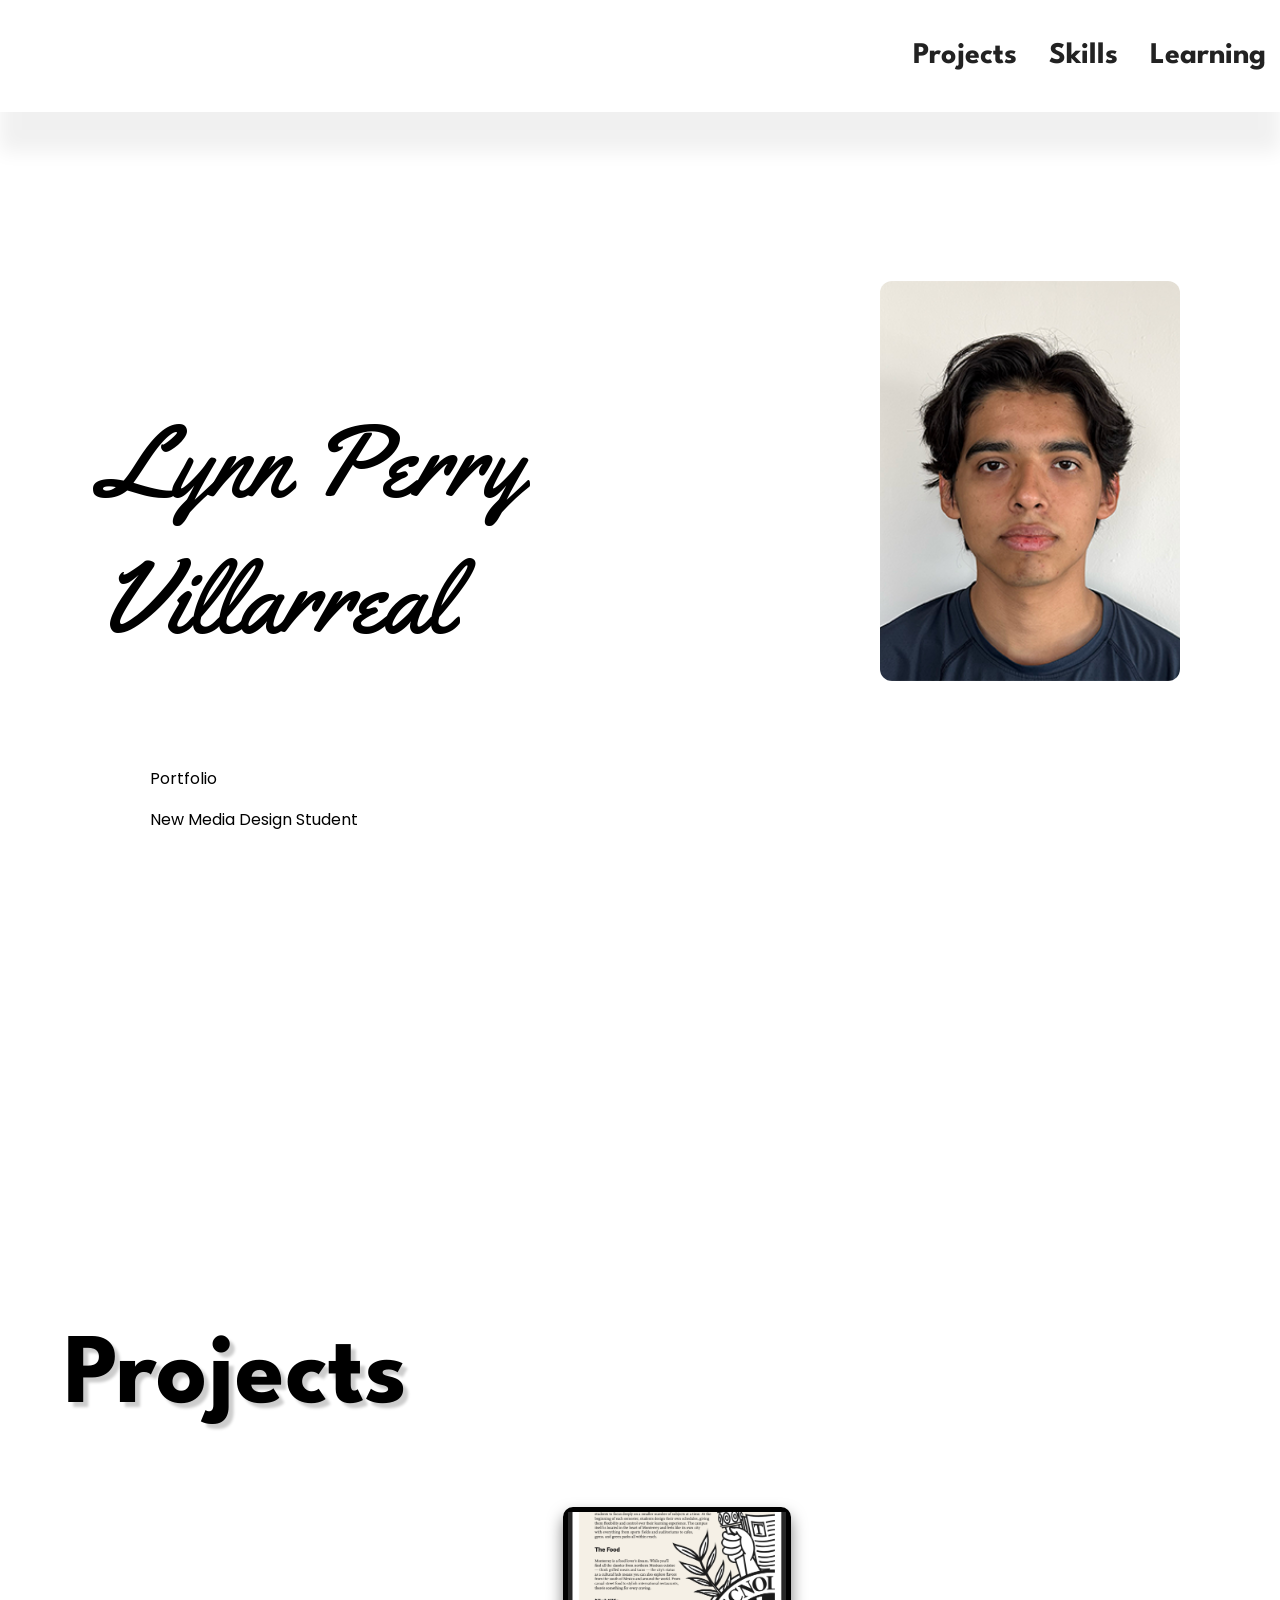
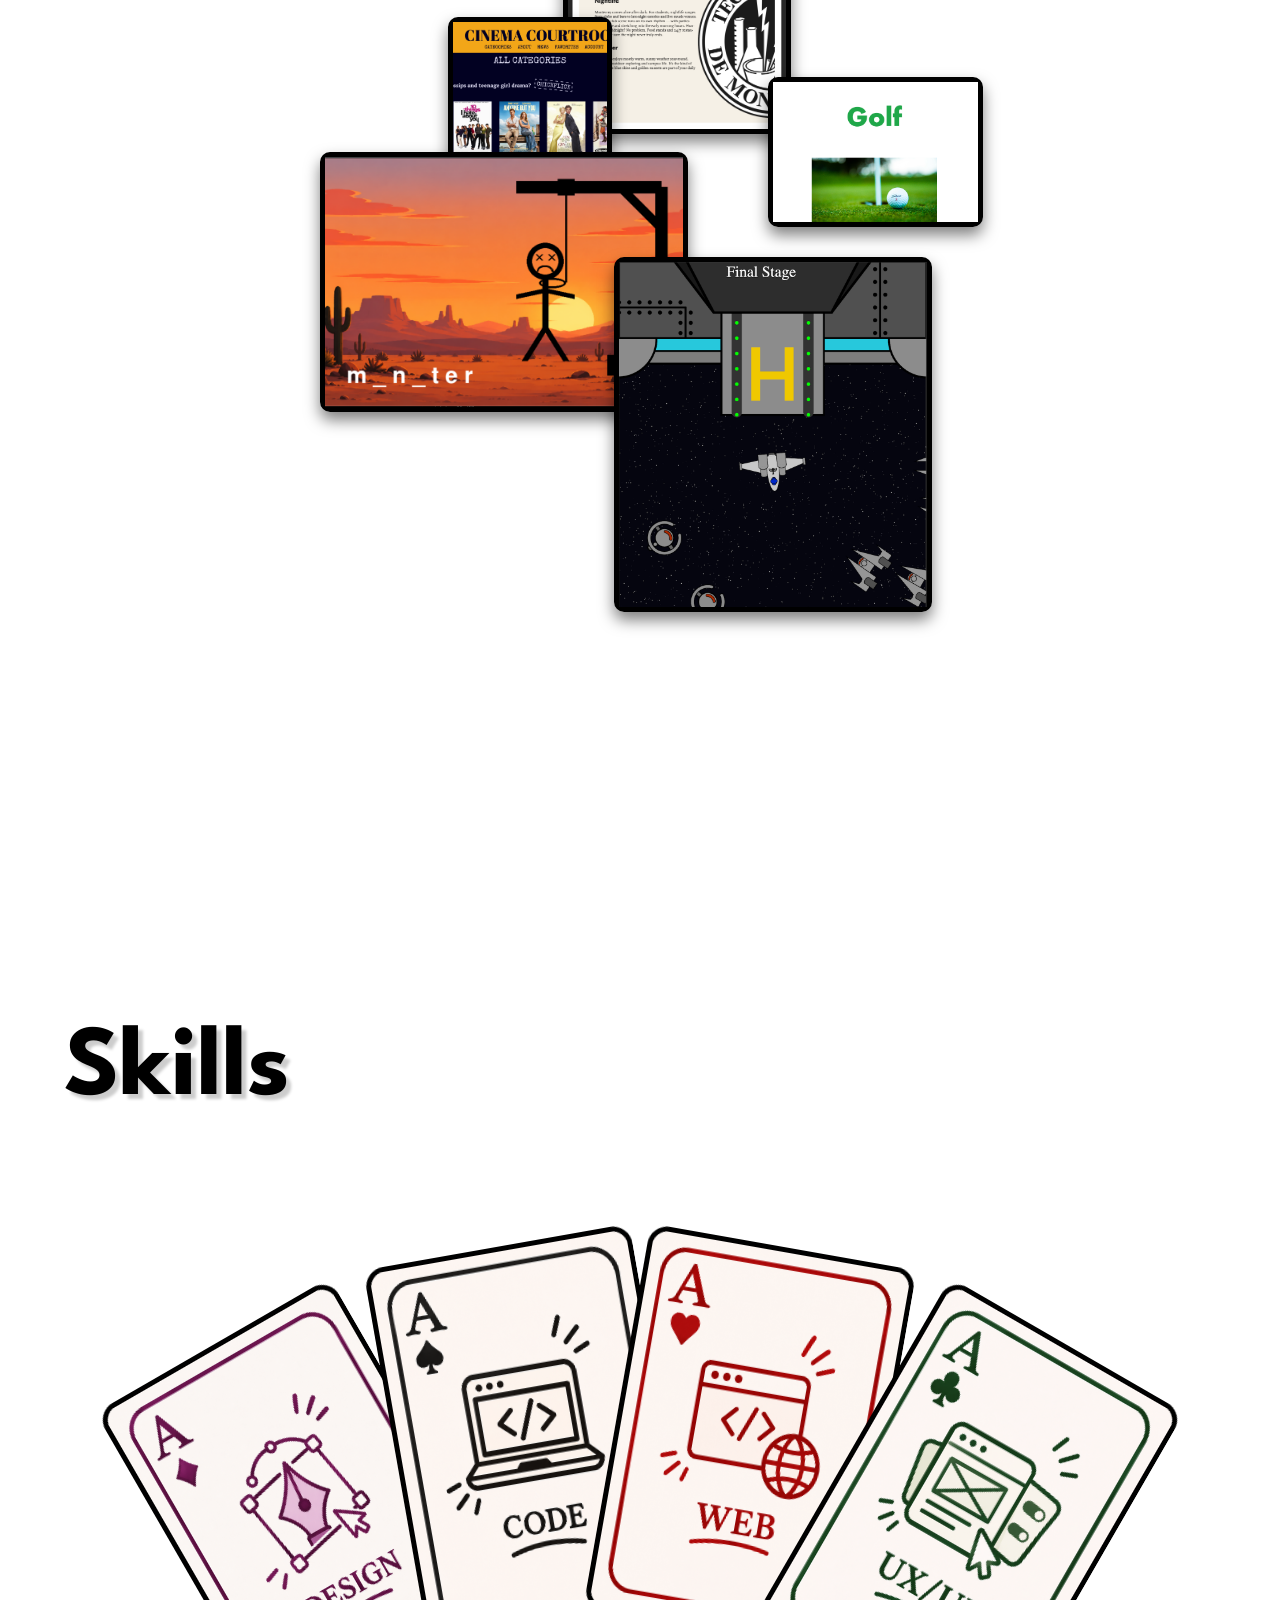
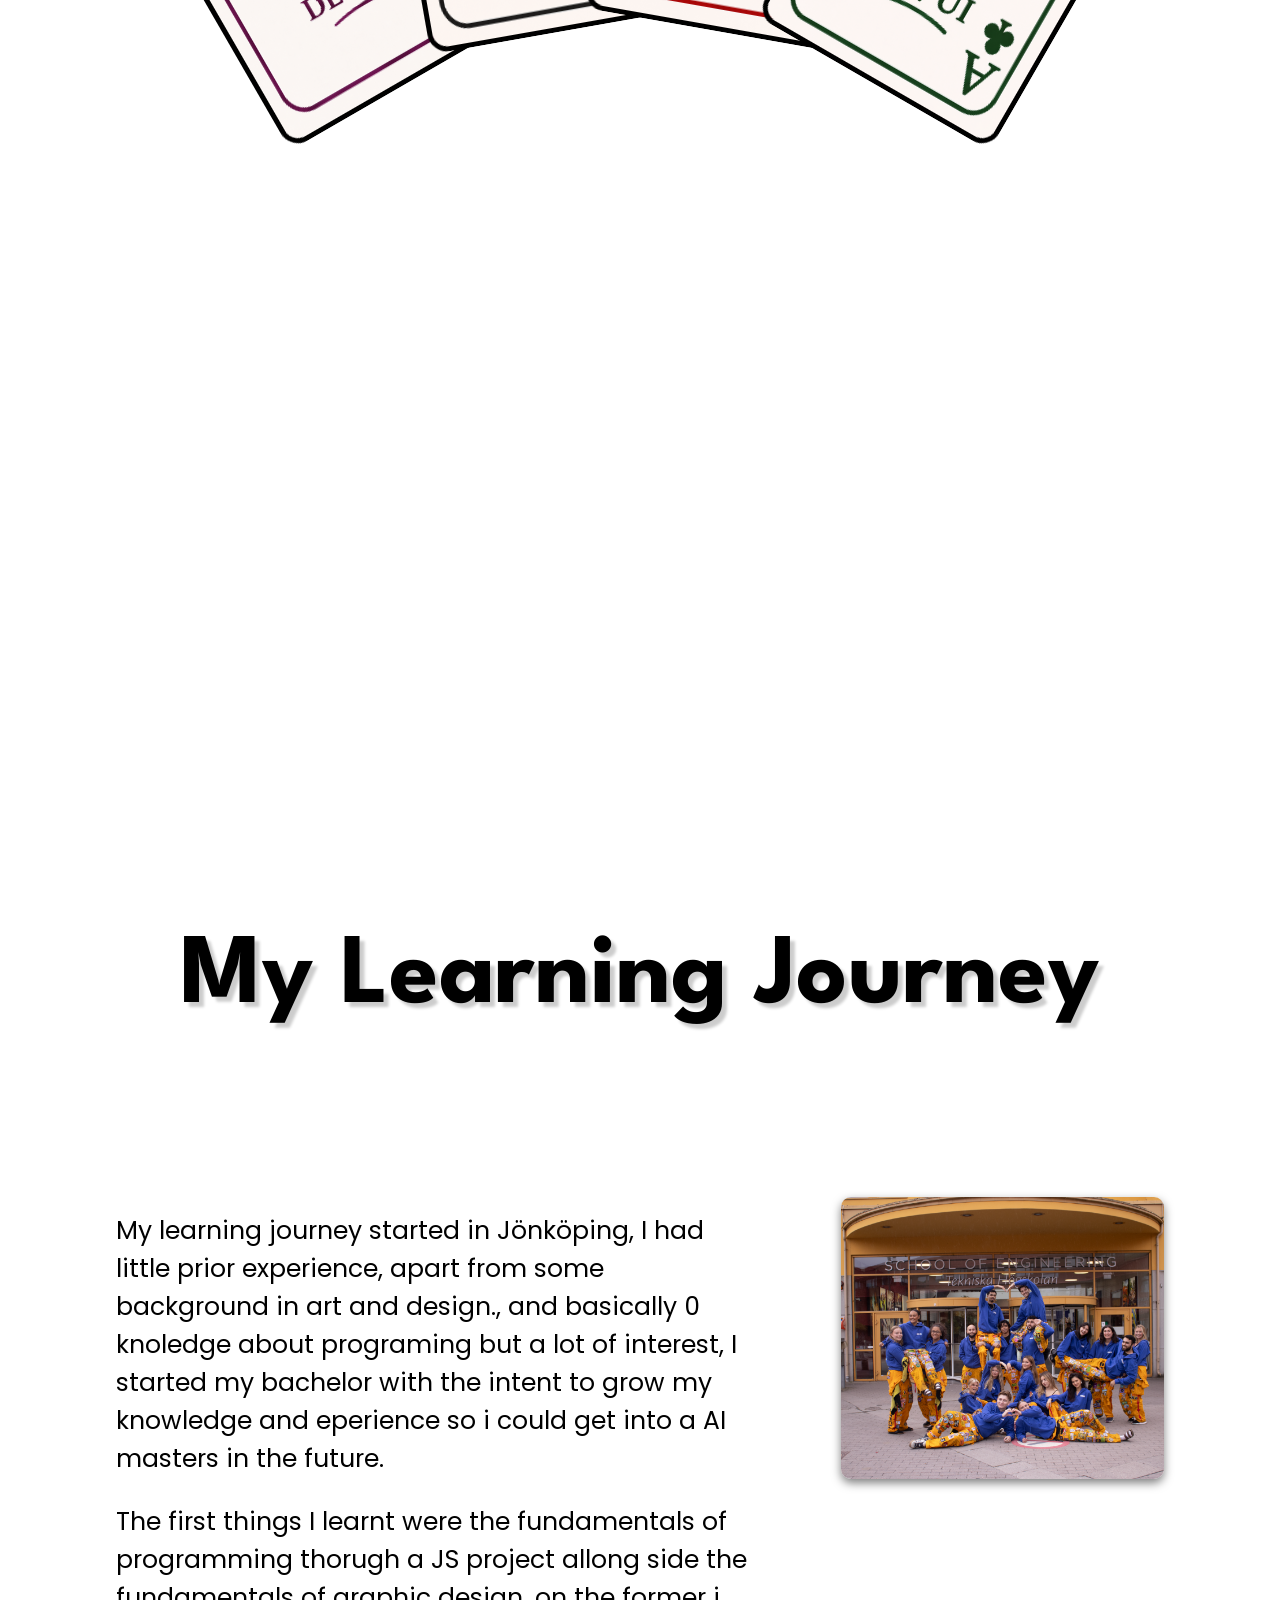
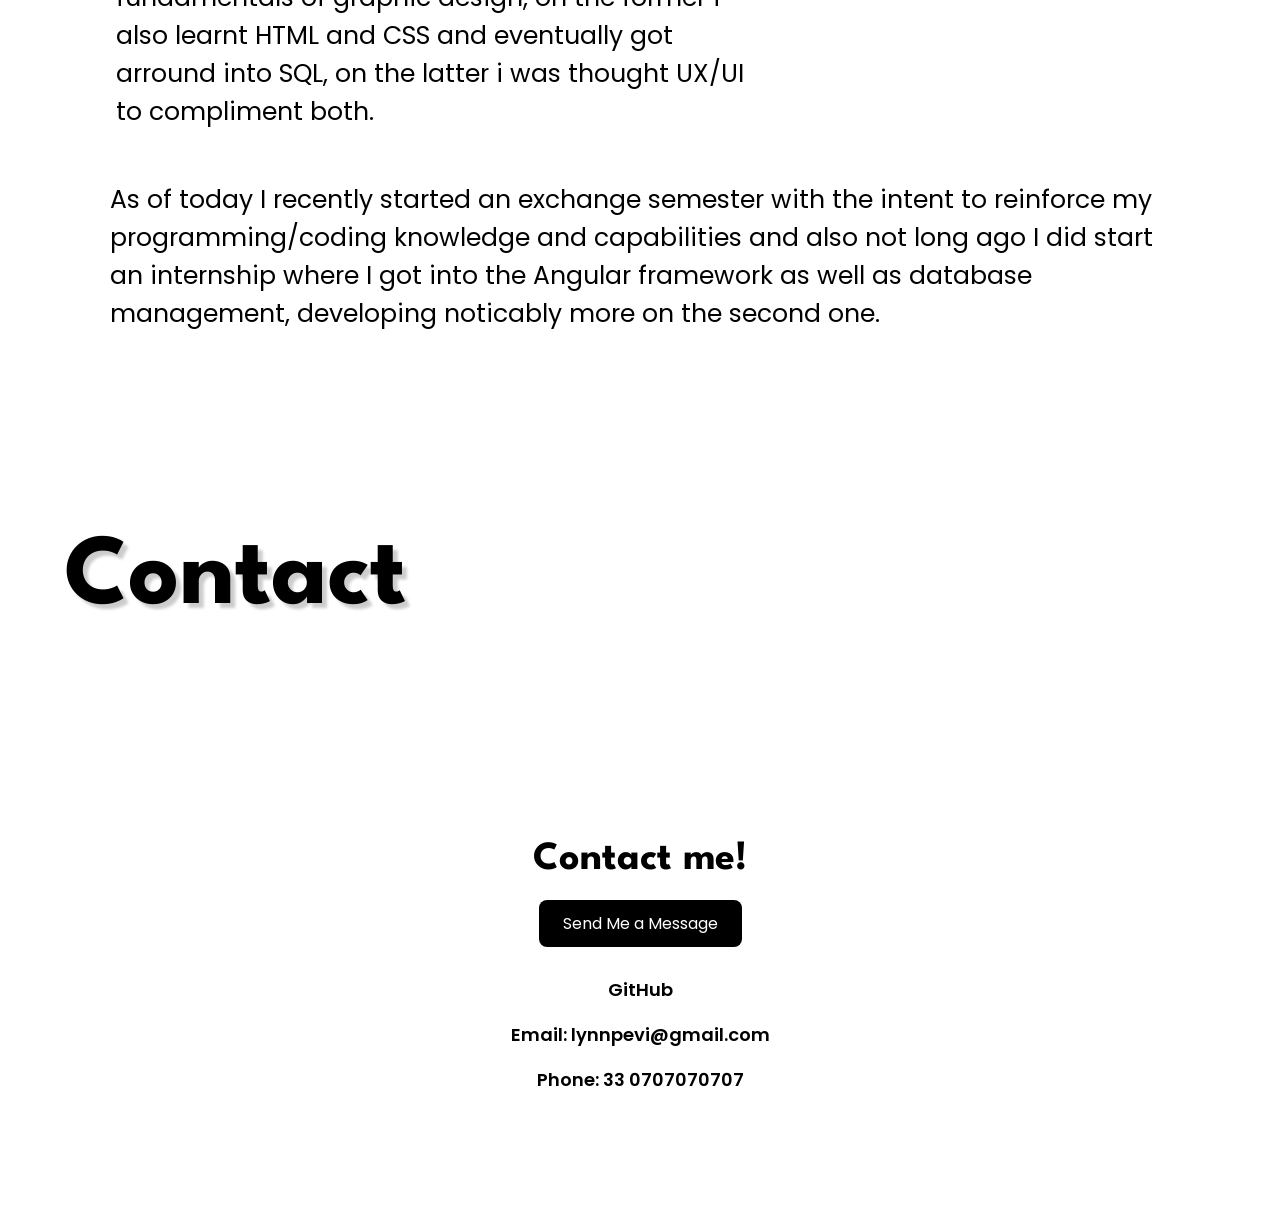
<file: index.html>
<!doctype html>
<html lang="en">
  <head>
    <meta charset="UTF-8" />
    <meta name="viewport" content="width=device-width, initial-scale=1.0" />
    <title>Portfolio</title>
    <meta
      name="description"
      content="Portfolio of Lynn Perry Villarreal, showcasing web development, UX/UI design, and creative projects."
    />
    <link rel="stylesheet" href="style.css" />
    <link rel="preconnect" href="https://fonts.googleapis.com" />
    <link rel="preconnect" href="https://fonts.gstatic.com" crossorigin />
    <link
      href="https://fonts.googleapis.com/css2?family=Leckerli+One&family=Lobster&family=Yellowtail&display=swap"
      rel="stylesheet"
    />
    <link
      href="https://fonts.googleapis.com/css2?family=Poppins:ital,wght@0,100;0,200;0,300;0,400;0,500;0,600;0,700;0,800;0,900;1,100;1,200;1,300;1,400;1,500;1,600;1,700;1,800;1,900&display=swap"
      rel="stylesheet"
    />
    <link
      href="https://fonts.googleapis.com/css2?family=Anton&family=Archivo+Black&family=League+Spartan:wght@100..900&display=swap"
      rel="stylesheet"
    />
  </head>
  <body>
    <header>
      <video class="headerLogo" autoplay muted loop playsinline>
        <source
          src="./Pictures/LynnLogo_Alpha_1.mov"
          type='video/quicktime; codecs="hvc1"'
        />
      </video>
      <ul class="quicklinks">
        <li><a href="#projects">Projects</a></li>
        <li><a href="#skills">Skills</a></li>
        <li><a href="#learning">Learning</a></li>
        <li><a href="aboutMe.html">Me</a></li>
        <li><a href="#contact">Contact</a></li>
      </ul>
    </header>
    <main>
      <section class="cover">
        <div class="coverLogo">
          <video autoplay muted loop playsinline>
            <source
              src="./Pictures/LynnLogo_Alpha_1.mov"
              type='video/quicktime; codecs="hvc1"'
            />
          </video>
        </div>
        <div class="coverIntro">
          <h1 class="signature">Lynn Perry Villarreal</h1>
          <img
            class="proPhoto"
            src="Pictures/ProPhoto.PNG"
            alt="Profesional photo"
          />
        </div>
        <div class="smallText">
          <p class="coverTxt">Portfolio</p>
          <p class="coverTxt2">New Media Design Student</p>
        </div>
      </section>

      <section class="projects" id="projects">
        <h1 class="sectionsTitle">Projects</h1>
        <div class="collage">
          <div class="project proj1">
            <img src="./Pictures/Tec.png" alt="tec book" />
            <div class="projectInfoRight">
              <h2>Exchange Magazine</h2>
              <p>
                This was a school project where we were required to create a
                magazine to advertize one of the echnage destination and/ or
                universities offered by my University.
              </p>
            </div>
          </div>
          <div class="project proj2">
            <img src="./Projects/cinema.png" alt="cinema site" />
            <div class="projectInfo">
              <h2>Cinema Website</h2>
              <p>
                This was a school assignment where we had to create a website,
                were we wet with a fun twist of a movie review website where the
                reviews were seen as veredicts of the audience.
              </p>
            </div>
          </div>
          <div class="project proj3">
            <img src="./Projects/Coffee.png" alt=" golf book" />
            <div class="projectInfo">
              <h2>Coffee Table Book</h2>
              <p>
                This was a a task where we were tested on the graphic design we
                had been tought fro the last few months, where we would let the
                shapes and structure be the show.
              </p>
            </div>
          </div>
          <div class="project proj4">
            <img src="./Projects/Hangman.png" alt="hangman photo" />
            <div class="projectInfoRight">
              <h2>Hangman Game</h2>
              <p>
                A classic Hangman game developed in Python, featuring word
                guessing, limited attempts, and a high-score system. Originally
                built as a terminal-based game and later expanded with Pygame.
              </p>
            </div>
          </div>
          <div class="project proj5">
            <img src="./Projects/space.png" alt="Space game" />
            <div class="projectInfo">
              <h2>Space Game</h2>
              <p>
                This was a project done at my university to test and utulize
                programing logic it was ran on a variation of Javascript not
                just that it thaught how to work in teams by using GitHub.
              </p>
            </div>
          </div>
        </div>
        <p></p>
      </section>

      <section class="Skills" id="skills">
        <h1 class="sectionsTitle">Skills</h1>

        <div class="Snake">
          <div class="skillCard" data-skill="Graphic Design & Multimedia">
            <div class="cardInner">
              <div class="cardFront">
                <img src="./Pictures/DesignCard.png" alt="" />
              </div>
              <div class="cardBack">
                <h2>Graphic Design & Multimedia</h2>
                <p>Photoshop <span>●●○○○</span></p>
                <p>Illustrator <span>●●●●○</span></p>
                <p>Video Editing <span>●●●○○</span></p>
                <p>Motion Graphics <span>●●●●○</span></p>
              </div>
            </div>
          </div>

          <div class="skillCard" data-skill="Programming">
            <div class="cardInner">
              <div class="cardFront">
                <img src="./Pictures/ProgrammingCard.png" alt="" />
              </div>
              <div class="cardBack">
                <h2>Programming</h2>
                <p>Python <span>●●○○○</span></p>
                <p>Java <span>●○○○○</span></p>
                <p>SQL <span>●●●○○</span></p>
              </div>
            </div>
          </div>

          <div class="skillCard" data-skill="Web Development">
            <div class="cardInner">
              <div class="cardFront">
                <img src="./Pictures/WebCard.png" alt="" />
              </div>
              <div class="cardBack">
                <h2>Web Development</h2>
                <p>HTML <span>●●●●○</span></p>
                <p>CSS <span>●●●●○</span></p>
                <p>JavaScript <span>●●●○○</span></p>
              </div>
            </div>
          </div>

          <div class="skillCard" data-skill="UX/UI Design">
            <div class="cardInner">
              <div class="cardFront">
                <img src="./Pictures/UX:UICard.png" alt="" />
              </div>
              <div class="cardBack">
                <h2>UX/UI Design</h2>
                <p>Figma <span>●●●○○</span></p>
                <p>Wireframing <span>●●○○○</span></p>
                <p>Prototyping <span>●●●●○</span></p>
              </div>
            </div>
          </div>

          <p class="skillLabel">Choose a card</p>
        </div>
      </section>

      <section class="learning" id="learning">
        <div class="me">
          <h2 class="sectionsTitle">My Learning Journey</h2>

          <div class="meText">
            <p class="intro">
              My learning journey started in Jönköping, I had little prior
              experience, apart from some background in art and design., and
              basically 0 knoledge about programing but a lot of interest, I
              started my bachelor with the intent to grow my knowledge and
              eperience so i could get into a AI masters in the future.
            </p>
            <p class="intro">
              The first things I learnt were the fundamentals of programming
              thorugh a JS project allong side the fundamentals of graphic
              design, on the former i also learnt HTML and CSS and eventually
              got arround into SQL, on the latter i was thought UX/UI to
              compliment both.
            </p>
          </div>

          <div class="portraitDiv">
            <img
              class="portrait"
              src="./Pictures/fadder.png"
              alt="Example of my learning progress"
            />
          </div>
        </div>
        <p class="intro last_paragraphIntro">
          As of today I recently started an exchange semester with the intent to
          reinforce my programming/coding knowledge and capabilities and also
          not long ago I did start an internship where I got into the Angular
          framework as well as database management, developing noticably more on
          the second one.
        </p>
      </section>
    </main>
    <footer>
      <section class="contact" id="contact">
        <h1 class="sectionsTitle">Contact</h1>

        <div class="contactContent">
          <h2>Contact me!</h2>
          <!-- <p>
            idk maybe
          </p> -->

          <a href="contact.html" class="contactButton">Send Me a Message</a>
          <div class="contactLinks">
            <a
              href="https://github.com/Lynn-Epi"
              target="_blank"
              rel="noopener noreferrer"
              >GitHub</a
            >
            <p>Email: lynnpevi@gmail.com</p>
            <p>Phone: 33 0707070707</p>
          </div>
        </div>
      </section>
    </footer>

    <nav class="mobileNav">
      <a href="index.html">
        <span>⌂</span>
        Home
      </a>

      <a href="aboutMe.html">
        <span>♙</span>
        About Me
      </a>

      <a href="#contact">
        <span>✉</span>
        Contact
      </a>
    </nav>

    <script src="./main.js"></script>
  </body>
</html>
</file>
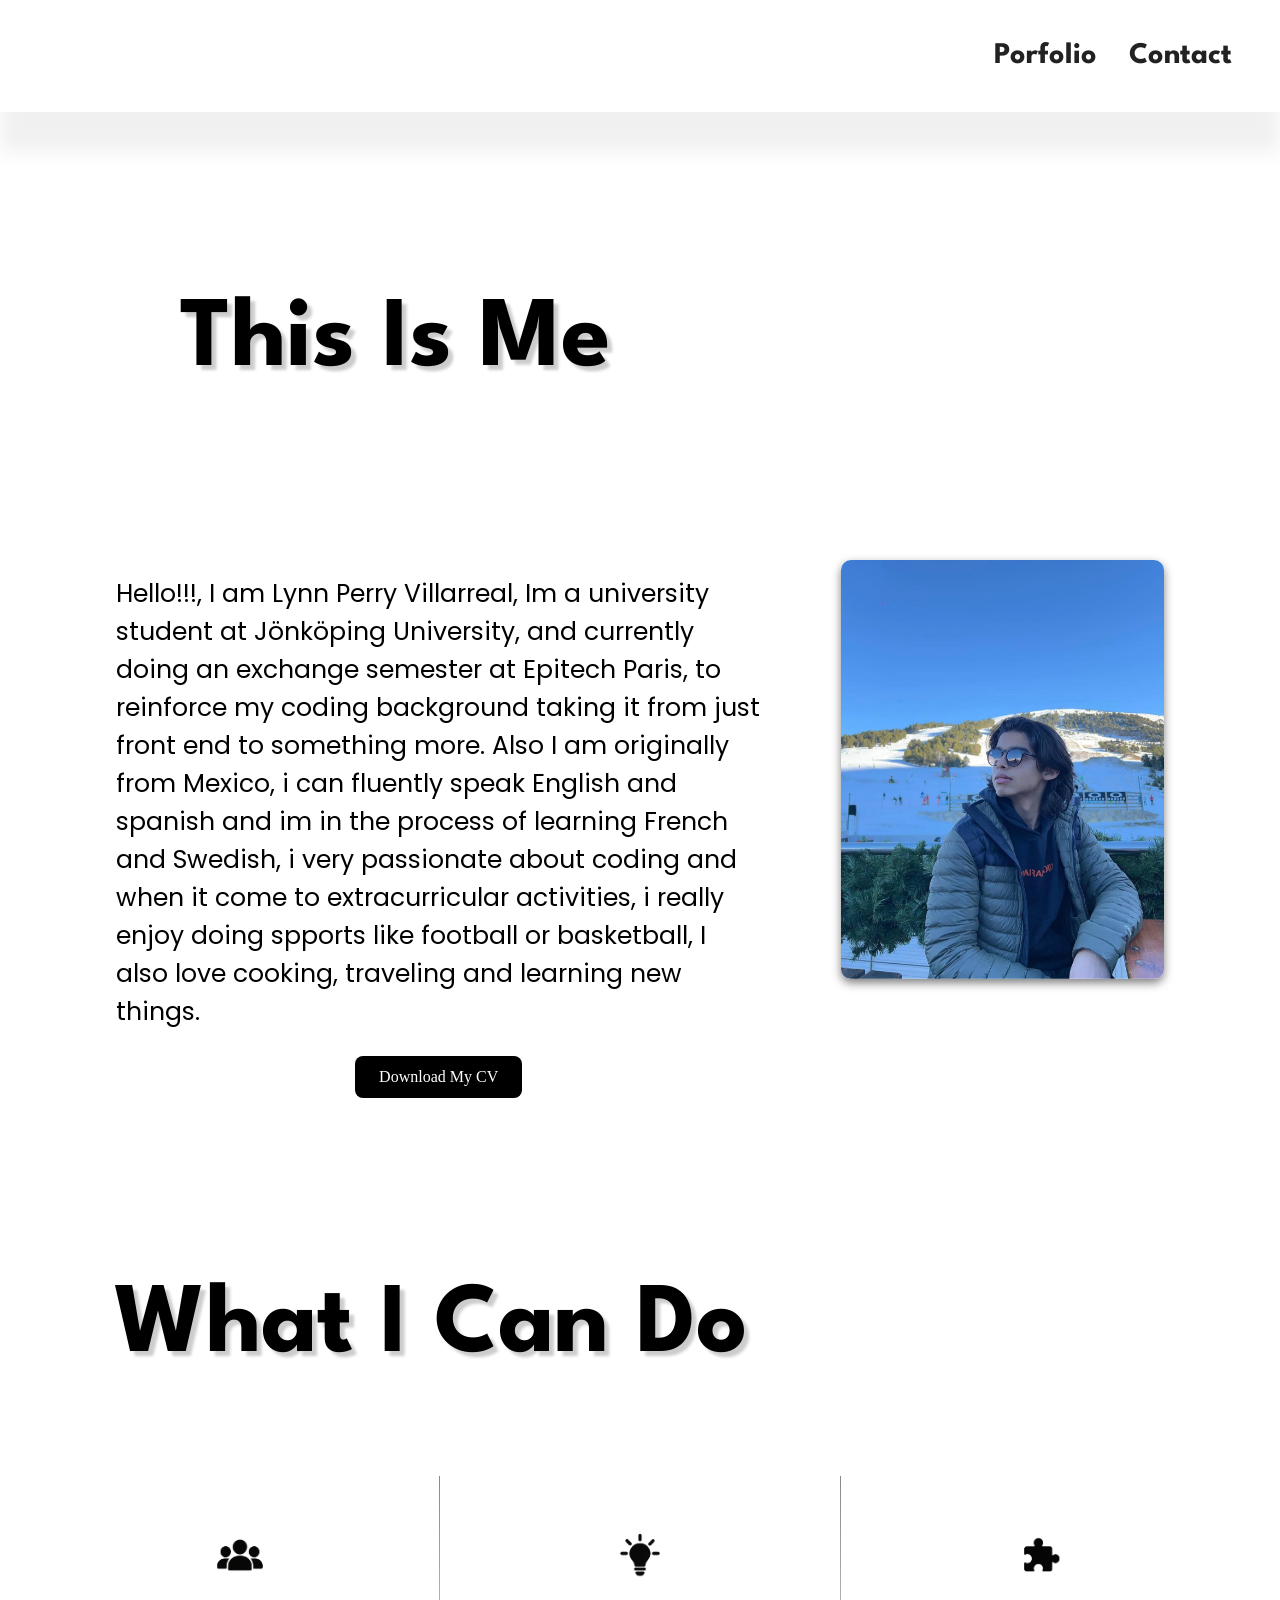
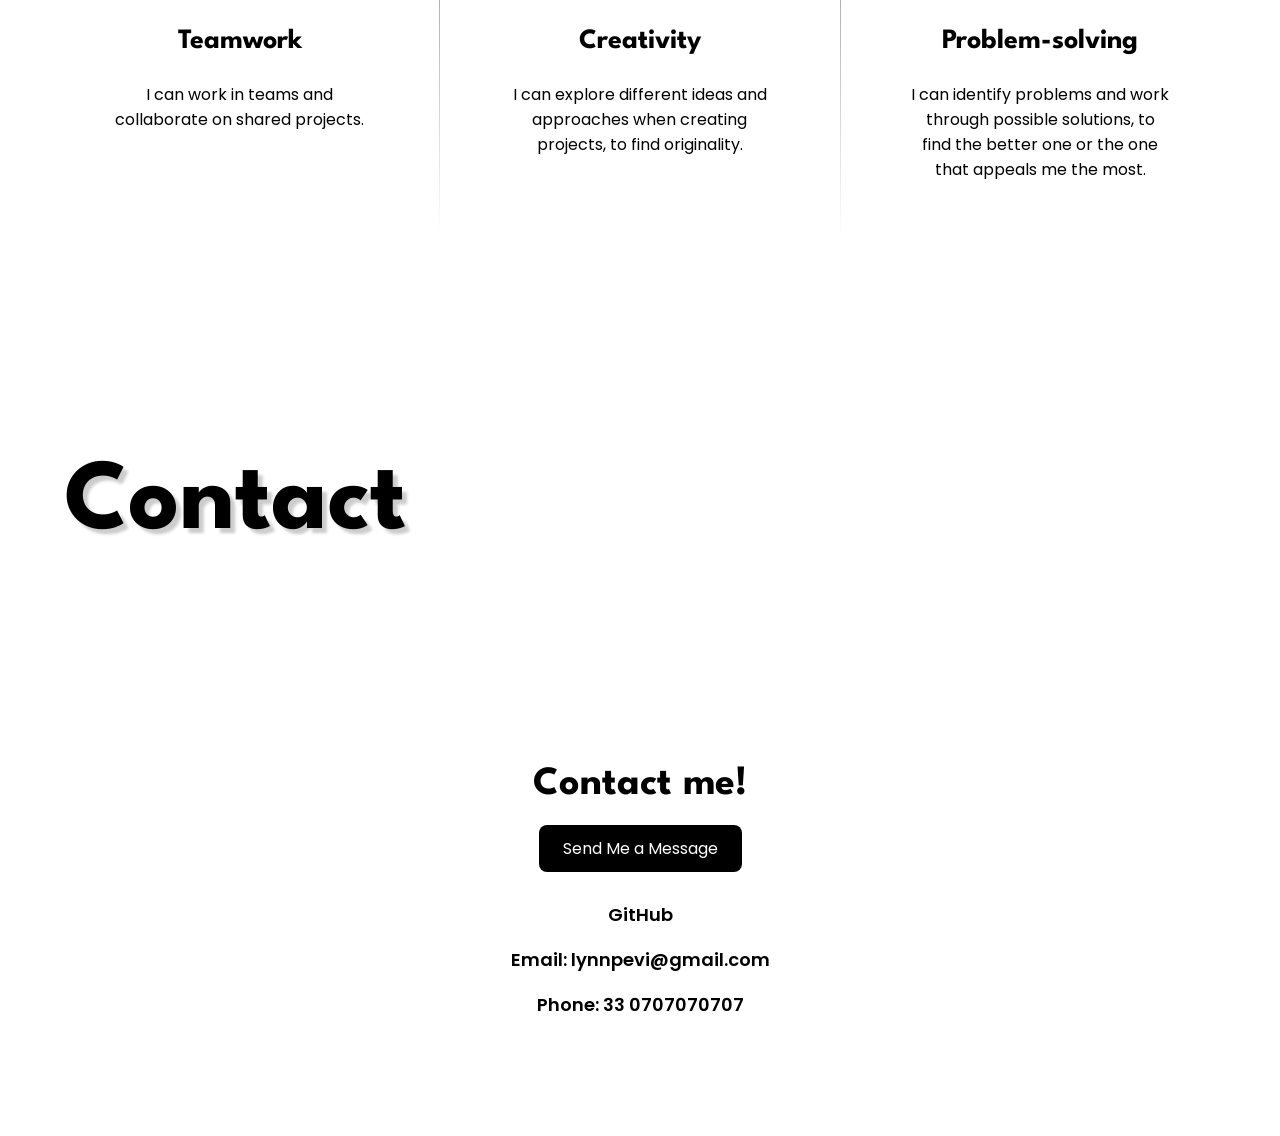
<file: aboutMe.html>
<!doctype html>
<html lang="en">
  <head>
    <meta charset="UTF-8" />
    <meta name="viewport" content="width=device-width, initial-scale=1.0" />
    <title>About Me</title>
    <link rel="stylesheet" href="style.css" />
    <link rel="preconnect" href="https://fonts.googleapis.com" />
    <link rel="preconnect" href="https://fonts.gstatic.com" crossorigin />
    <link
      href="https://fonts.googleapis.com/css2?family=Leckerli+One&family=Lobster&family=Yellowtail&display=swap"
      rel="stylesheet"
    />
    <link
      href="https://fonts.googleapis.com/css2?family=Poppins:ital,wght@0,100;0,200;0,300;0,400;0,500;0,600;0,700;0,800;0,900;1,100;1,200;1,300;1,400;1,500;1,600;1,700;1,800;1,900&display=swap"
      rel="stylesheet"
    />
    <link
      href="https://fonts.googleapis.com/css2?family=Anton&family=Archivo+Black&family=League+Spartan:wght@100..900&display=swap"
      rel="stylesheet"
    />
  </head>
  <body>
    <header>
      <video class="headerLogo" autoplay muted loop playsinline>
        <source
          src="./Pictures/LynnLogo_Alpha_1.mov"
          type='video/quicktime; codecs="hvc1"'
        />
      </video>
      <ul class="quicklinks">
        <li><a href="index.html">Porfolio</a></li>
        <li><a href="#contact">Contact</a></li>
      </ul>
    </header>
    <main>
      <section class="aboutMe">
        <div class="me" id="me">
          <h1 class="sectionsTitle">This Is Me</h1>

          <div class="meText">
            <p class="intro">
              Hello!!!, I am Lynn Perry Villarreal, Im a university student at
              Jönköping University, and currently doing an exchange semester at
              Epitech Paris, to reinforce my coding background taking it from
              just front end to something more. Also I am originally from
              Mexico, i can fluently speak English and spanish and im in the
              process of learning French and Swedish, i very passionate about
              coding and when it come to extracurricular activities, i really
              enjoy doing spports like football or basketball, I also love
              cooking, traveling and learning new things.
            </p>
            <div class="cvButton">
              <a href="./Documents/CV.pdf" download class="contactButton">
                Download My CV
              </a>
            </div>
          </div>
          <div class="portraitDiv">
            <img class="portrait" src="./Pictures/lynn.png" alt="Pic of me" />
          </div>
        </div>
      </section>
      <section class="softSkills">
        <h1 class="sectionsTitle">What I Can Do</h1>
        <div class="softSkillsGrid">
          <div class="softSkill">
            <img src="./Pictures/Teamwork.png" alt="" />
            <h3>Teamwork</h3>
            <p>I can work in teams and collaborate on shared projects.</p>
          </div>
          <div class="skillDivider"></div>
          <div class="softSkill">
            <img src="./Pictures/Bulb.png" alt="" />
            <h3>Creativity</h3>
            <p>
              I can explore different ideas and approaches when creating
              projects, to find originality.
            </p>
          </div>
          <div class="skillDivider"></div>

          <div class="softSkill">
            <img src="./Pictures/Puzzle.png" alt="" />
            <h3>Problem-solving</h3>
            <p>
              I can identify problems and work through possible solutions, to
              find the better one or the one that appeals me the most.
            </p>
          </div>
        </div>
      </section>
    </main>
    <footer>
      <section class="contact" id="contact">
        <h1 class="sectionsTitle">Contact</h1>

        <div class="contactContent">
          <h2>Contact me!</h2>
          <!-- <p>
            idk maybe
          </p> -->

          <a href="contact.html" class="contactButton">Send Me a Message</a>
          <div class="contactLinks">
            <a
              href="https://github.com/Lynn-Epi"
              target="_blank"
              rel="noopener noreferrer"
              >GitHub</a
            >
            <p>Email: lynnpevi@gmail.com</p>
            <p>Phone: 33 0707070707</p>
          </div>
        </div>
      </section>
    </footer>

    <nav class="mobileNav">
      <a href="index.html">
        <span>⌂</span>
        Home
      </a>

      <a href="aboutMe.html">
        <span>♙</span>
        About Me
      </a>

      <a href="#contact">
        <span>✉</span>
        Contact
      </a>
    </nav>
  </body>
</html>
</file>
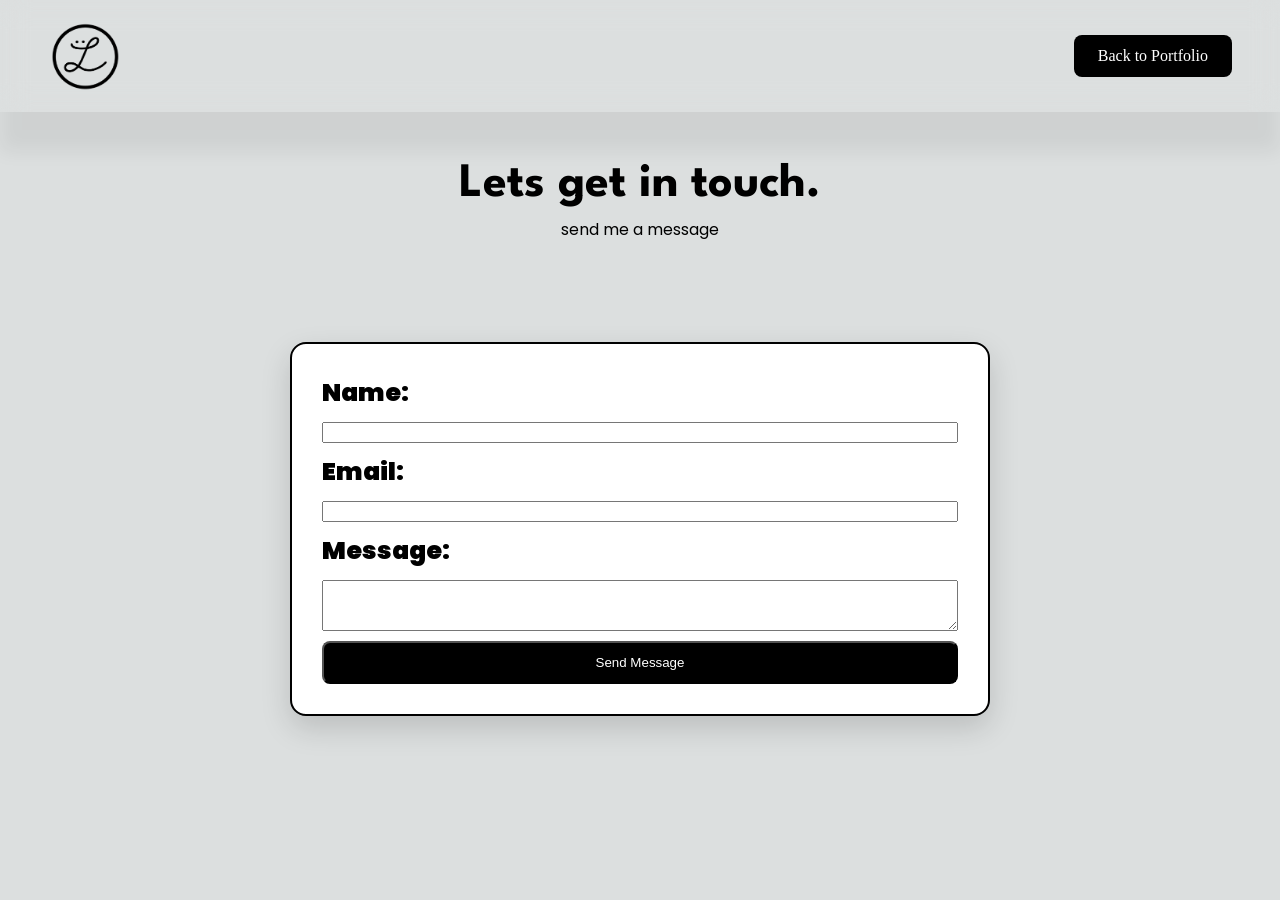
<file: contact.html>
<!doctype html>
<html lang="en">
  <head>
    <meta charset="UTF-8" />
    <meta name="viewport" content="width=device-width, initial-scale=1.0" />
    <title>contact Form</title>
    <link rel="stylesheet" href="contact.css" />
    <link rel="stylesheet" href="style.css" />
    <link
      href="https://fonts.googleapis.com/css2?family=Leckerli+One&family=Lobster&family=Yellowtail&display=swap"
      rel="stylesheet"
    />
    <link
      href="https://fonts.googleapis.com/css2?family=Poppins:ital,wght@0,100;0,200;0,300;0,400;0,500;0,600;0,700;0,800;0,900;1,100;1,200;1,300;1,400;1,500;1,600;1,700;1,800;1,900&display=swap"
      rel="stylesheet"
    />
    <link
      href="https://fonts.googleapis.com/css2?family=Anton&family=Archivo+Black&family=League+Spartan:wght@100..900&display=swap"
      rel="stylesheet"
    />
  </head>
  <body>
    <header>
      <img class="headerLogo" src="./Pictures/L_logo.png" alt="logo" />

      <a class="contactButton red" href="index.html"> Back to Portfolio</a>
    </header>
    <h2>Lets get in touch.</h2>
    <p>send me a message</p>
    <main>
      <form
        class="contactForm"
        action="https://formspree.io/f/xoejopgg"
        method="POST"
      >
        <label class="formLabel" for="name">Name:</label>
        <input type="text" id="name" name="name" required />

        <label class="formLabel" for="email">Email:</label>
        <input type="email" id="email" name="email" required />

        <label class="formLabel" for="message">Message:</label>
        <textarea id="message" name="message" rows="3" required></textarea>
        <button type="submit" class="contactButton">Send Message</button>
      </form>
      <a href="index.html" class="contactButton mobileBack">
        Back to Portfolio
      </a>
    </main>

    <nav class="mobileNav">
      <a href="index.html">
        <span>⌂</span>
        Home
      </a>

      <a href="aboutMe.html">
        <span>♙</span>
        About Me
      </a>

      <a href="#contact">
        <span>✉</span>
        Contact
      </a>
    </nav>
  </body>
</html>
</file>
<file: style.css>
html {
  scroll-behavior: smooth;
  scroll-padding-top: 8rem;
}
header {
  display: flex;
  align-items: center;
  justify-content: space-between;
}
.coverLogo {
  display: none;
}
.headerLogo {
  display: block;
  width: 75px;
  height: 75px;
  object-fit: contain;
  flex-shrink: 0;
  padding-right: 750px;
  /* fix this later lynn */
}
.cover {
  margin-bottom: 400px;
}
.smalltext {
  background-color: #02002d;
  color: white;
}

.signature {
  padding-left: 100px;
  padding-top: 100px;
  font-size: 100px;
  font-family: "Yellowtail", cursive;
  font-weight: 400;
  font-style: normal;
}
.coverTxt {
  padding-left: 150px;
}

.coverTxt2 {
  padding-left: 150px;
}

p {
  font-family: "Poppins", sans-serif;
  font-weight: 400;
  font-style: normal;
}

/* HEader */
header {
  z-index: 1000;
  position: sticky;
  top: 0;
  background-color: rgba(255, 255, 255, 0);
  transition: background-color 0.5s ease;

  height: 5rem;
  padding: 1rem 3rem;
  backdrop-filter: blur(14px);
  -webkit-backdrop-filter: blur(10px);
  box-shadow: 0 40px 18px rgba(0, 0, 0, 0.06);
}
.logoVideo {
  margin: 30px;
  width: 120px;
  height: 120px;
  object-fit: contain;
}
header:hover {
  background-color: rgba(255, 255, 255, 0.95);
}
.quicklinks {
  list-style: none;
  font-size: 20px;
  display: flex;
  justify-content: flex-end;

  align-items: center;
  gap: 2rem;

  font-family: "League Spartan", sans-serif;
  font-size: 30px;
  font-weight: 700;
}

.quicklinks a {
  color: #222;
  text-decoration: none;
}
body {
  width: 100%;
  margin: 0;
}
main {
  margin-top: 100px;
}

.me {
  display: grid;
  grid-template-columns: 2fr 1fr;
  margin: 1rem;
  gap: 5rem;
  padding: 100px;
  padding-top: 0px;
  padding-bottom: 0px;
}
.coverIntro {
  display: flex;
  align-items: center;
  justify-content: space-between;
  gap: 40px;
  padding-right: 100px;
}
.proPhoto {
  display: block;
  width: 300px;
  height: 400px;
  object-fit: cover;
  border-radius: 12px;
  border: none;
}
.me .sectionsTitle {
  grid-column: 1 / -1;
}

.intro {
  font-size: 25px;
  padding-bottom: 0;
}
.cvButton {
  display: flex;
  justify-content: center;
  margin-top: 20px;
}
.softSkills {
  margin: 50px;
  padding-top: 50px;
}
.softSkill {
  margin: 40px;
}
.softSkillsGrid {
  padding: 20px;
  display: grid;
  grid-template-columns: 1fr 1px 1fr 1px 1fr;
  gap: 30px;
  align-items: stretch;
  text-align: center;
}

.skillDivider {
  width: 1px;
  background: linear-gradient(to bottom, #888 0%, transparent 100%);
}

.softSkill img {
  width: 80px;
  height: 80px;
  object-fit: contain;
}

.softSkill h3 {
  font-family: "League Spartan", sans-serif;
  font-size: 28px;
}

.softSkill p {
  font-size: 16px;
}

/* presets */

.portrait {
  margin-top: 10px;
  width: 100%;
  border-radius: 10px;
  box-shadow: 0 4px 10px rgba(0, 0, 0, 0.5);
}

.projects {
  margin-top: 500px;
}

.projectsTitle {
  padding-left: 4rem;
  font-size: 100px;
  text-shadow: 5px 5px 3px rgba(0, 0, 0, 0.2);
}

/* PROJECTS */
.collage {
  position: relative;
  /* border: 3px solid red; */
}
/* @keyframes floatUp {
  from {
    opacity: 0;
    transform: translateY(100px);
  }

  to {
    opacity: 1;
    transform: translateY(0);
  }
} */
.project {
  transition:
    transform 0.3s ease,
    opacity 0.3s ease;
}

.project:hover {
  transform: scale(1.1);
  z-index: 10;
}

.collage:has(.project:hover) .project:not(:hover) {
  opacity: 0.4;
  filter: brightness(0.5);
}

.projectInfo {
  position: absolute;

  background-color: white;
  border-radius: 10px;
  box-shadow: 0 8px 20px rgba(0, 0, 0, 0.2);
  opacity: 0;
  visibility: hidden;
  top: 50%;
  right: 105%;
  transform: translateY(-50%);
  width: 200px;
  padding: 20px;
}
.project:hover .projectInfo {
  opacity: 1;
  visibility: visible;
}

.projectInfoRight {
  position: absolute;

  background-color: white;
  border-radius: 10px;
  box-shadow: 0 8px 20px rgba(0, 0, 0, 0.2);
  opacity: 0;
  visibility: hidden;
  top: 50%;
  left: 105%;
  transform: translateY(-50%);
  width: 200px;
  padding: 20px;
}

.project:hover .projectInfoRight {
  opacity: 1;
  visibility: visible;
}

.project {
  position: absolute;
  border-color: black;
  border-width: 5px;
  border-style: solid;
  box-shadow: 0 8px 15px rgba(0, 0, 0, 0.5);
  border-radius: 10px;
  animation: floatUp linear both;
  animation: floatUp 0.8s ease-out both;
}
.project img {
  width: 100%;
  height: 100%;
  object-fit: cover;
  display: block;
}

.proj1 {
  width: 17%;
  left: 44%;
  top: 0px;
}

.proj2 {
  width: 12%;
  height: 150px;
  left: 35%;
  top: 110px;
}

.proj3 {
  width: 16%;
  height: 140px;
  left: 60%;
  top: 170px;
}

.proj4 {
  width: 28%;
  height: 250px;
  left: 25%;
  top: 245px;
}

.proj5 {
  width: 24%;
  left: 48%;
  top: 350px;
}

.Skills {
  margin-top: 1200px;
}
.sectionsTitle {
  font-family: "League Spartan", sans-serif;
  padding-left: 4rem;
  font-size: 100px;
  text-shadow: 5px 5px 3px rgba(0, 0, 0, 0.2);
}

.last_paragraphIntro {
  padding-top: 0;
  padding-left: 110px;
  padding-right: 100px;
}

/* skills */
.Snake {
  position: relative;
  height: 450px;
  display: flex;
  justify-content: center;
  align-items: center;
}
.Snake .skillCard:nth-child(1) {
  transform: translate(-330px, 90px) rotate(-30deg);
}

.Snake .skillCard:nth-child(2) {
  transform: translate(-110px, 15px) rotate(-10deg);
}

.Snake .skillCard:nth-child(3) {
  transform: translate(110px, 15px) rotate(10deg);
}

.Snake .skillCard:nth-child(4) {
  transform: translate(330px, 90px) rotate(30deg);
}

.cardFront {
  overflow: hidden;
}

.cardFront img {
  display: block;
  width: 100%;
  height: 100%;
  object-fit: fill;
  border-radius: 12px;
}

.skillCard {
  position: absolute;
  width: 270px;
  height: 390px;
  perspective: 1000px;
}
.cardInner {
  position: relative;
  width: 100%;
  height: 100%;
  transform-style: preserve-3d;
  transition: transform 0.7s ease;
}
.cardFront,
.cardBack {
  position: absolute;
  inset: 0;
  width: 100%;
  height: 100%;
  backface-visibility: hidden;
  border-radius: 12px;
  border: 5px solid black;
  box-sizing: border-box;
  overflow: hidden;
  border-radius: 20px;
}
.cardBack p {
  display: flex;
  flex-direction: column;
  align-items: center;
  gap: 3px;
}

.cardBack p span {
  font-size: 22px;
  letter-spacing: 4px;
  line-height: 1;
}
.skillCard {
  transition: transform 1s ease;
  cursor: pointer;
}

.Snake .skillCard:hover {
  translate: 0 -35px;
  z-index: 10;
}
.skillLabel {
  position: absolute;
  bottom: -80px;
  left: 50%;
  transform: translateX(-50%);
  font-family: "Poppins", sans-serif;
  font-size: 24px;
  white-space: nowrap;
  opacity: 0;
  pointer-events: none;
  transition: opacity 0.3s ease;
}

.Snake .skillCard.selected {
  transform: translate(0, 0) rotate(0deg);
  translate: 0 0;
  z-index: 20;
}
.Snake .skillCard.selected .cardInner {
  transform: rotateY(180deg);
}

.cardBack {
  transform: rotateY(180deg);
  background: #faf6ed;
}
.skillCard:first-child .cardBack {
  gap: 6px;
  padding: 12px;
}

.skillCard:first-child .cardBack h2 {
  font-size: 19px;
  padding-bottom: 6px;
}

.skillCard:first-child .cardBack p {
  font-size: 15px;
  gap: 0;
}

.skillCard:first-child .cardBack p span {
  font-size: 18px;
  line-height: 1;
  letter-spacing: 3px;
}
.skillLabel.visible {
  opacity: 1;
}

/* Inner part */
.cardBack {
  transform: rotateY(180deg);
  background: #faf6ed;

  display: flex;
  flex-direction: column;
  align-items: center;
  justify-content: center;
  gap: 18px;

  padding: 25px;
  text-align: center;
}
.cardBack h2 {
  font-family: "Poppins", sans-serif;
  font-size: 24px;
  font-weight: 700;
  margin: 0;
  padding-bottom: 15px;
  border-bottom: 2px solid black;
  width: 100%;
}

/* learning */
.learning {
  margin-top: 800px;
}

/* contact */
.contact {
  margin-top: 200px;
  padding-bottom: 100px;
}

.contactContent {
  padding-top: 100px;
  text-align: center;
  font-family: "Poppins", sans-serif;
}

.contactContent h2 {
  font-family: "League Spartan", sans-serif;
  font-size: 40px;
}

.contactLinks {
  justify-content: center;
  gap: 3rem;
  margin-top: 40px;
}

.contactLinks a,
.contactLinks p {
  color: black;
  font-family: "Poppins", sans-serif;
  font-size: 18px;
  font-weight: 600;
  text-decoration: none;
}
.contactButton {
  padding: 12px 24px;
  background-color: black;
  color: white;
  border-radius: 8px;
  text-decoration: none;
}
.mobileNav {
  display: none;
}

@media (max-width: 600px) {
  @media (max-width: 600px) {
    .mobileNav {
      display: flex;
    }
  }
  main {
    margin-top: 50px;
  }
  .proPhoto {
    display: none;
  }

  .sectionsTitle {
    padding-left: 1rem;
    font-size: 70px;
  }

  body::before {
    content: "";
    position: fixed;
    width: 100%;
    height: 20vh;

    top: 0;
    background: linear-gradient(to bottom, rgba(0, 0, 0, 0.4), transparent);
  }

  header {
    display: none;
  }

  .cover {
    display: flex;
    flex-direction: column;
    align-items: center;
  }

  .headerLogo {
    display: none;
  }

  .coverLogo {
    display: flex;
    justify-content: center;
    width: 100%;
    order: 1;
  }

  .coverLogo video {
    width: 60%;
    height: auto;
    object-fit: contain;
  }

  .signature {
    padding-top: 0;
    padding-left: 20px;
    font-size: 80px;
    order: 4;
  }

  .coverTxt {
    padding: 0;
    order: 2;
    align-self: center;
    text-align: center;
  }

  .coverTxt2 {
    padding: 0;
    order: 3;
    align-self: center;
    text-align: center;
  }
  /* 
  .cover {
    display: flex;
    flex-direction: column;
  }
  .headerLogo {
    display: none;
  }
  .coverLogo {
    display: flex;
    justify-content: center;
    order: 1;
  }

  .coverLogo video {
    width: 60%;
    height: auto;
  }

  .signature {
    padding-top: 0;
    padding-left: 20px;
    font-size: 80px;
    order: 4;
  }

  .coverTxt {
    padding: 0;
    order: 2;
    align-self: center;
  }

  .coverTxt2 {
    padding: 0;
    order: 3;
    align-self: center;
  } */

  .me {
    display: grid;
    grid-template-columns: minmax(0, 1fr);
    width: 100%;
    box-sizing: border-box;
    padding: 0 10px;
    margin: 0;
    gap: 1rem;
  }

  .meText {
    width: 100%;
    min-width: 0;
  }

  .me .sectionsTitle {
    padding-left: 0;
    margin-left: 0;
  }

  .portrait {
    width: 50%;
  }

  .portraitDiv {
    text-align: center;
  }

  /* PROJECTS  */
  .collage {
    display: flex;
    flex-direction: column;
    gap: 2rem;
    padding: 1rem;
  }

  .project {
    position: static;
    width: 100%;
    height: auto;
    box-sizing: border-box;
    transform: none;
    animation: none;
  }

  .project img {
    width: 100%;
    height: 180px;
    object-fit: cover;
  }

  .projectInfo,
  .projectInfoRight {
    position: static;
    width: auto;
    padding: 1rem;
    opacity: 100%;
    visibility: visible;
    transform: none;
    box-shadow: none;
  }

  .project:hover {
    transform: none;
  }

  .collage:has(.project:hover) .project:not(:hover) {
    opacity: 100%;
    filter: none;
  }

  .last_paragraphIntro {
    padding: 0 10px;
    margin-left: 0;
    margin-right: 0;
    box-sizing: border-box;
  }

  .Snake {
    right: auto;
  }

  /* MOBILE SKILLS CAROUSEL */

  .Skills {
    margin-top: 100px;
  }

  .Snake {
    display: flex;
    position: relative;
    justify-content: flex-start;
    align-items: center;

    width: 100%;
    height: 430px;

    overflow-x: auto;
    overflow-y: hidden;

    scroll-snap-type: x mandatory;
    scroll-padding-inline: calc((100% - 270px) / 2);

    gap: 20px;
    padding: 0 calc((100% - 270px) / 2);
    box-sizing: border-box;

    -webkit-overflow-scrolling: touch;
    scrollbar-width: none;
  }

  .Snake::-webkit-scrollbar {
    display: none;
  }

  .Snake .skillCard {
    position: relative;
    flex: 0 0 270px;
    width: 270px;
    height: 390px;

    transform: none;
    translate: none;

    scroll-snap-align: center;
    z-index: auto;
    cursor: default;
  }

  .Snake .skillCard:nth-child(1),
  .Snake .skillCard:nth-child(2),
  .Snake .skillCard:nth-child(3),
  .Snake .skillCard:nth-child(4) {
    transform: none;
  }

  .Snake .skillCard:hover,
  .Snake .skillCard.selected {
    transform: none;
    translate: none;
    z-index: auto;
  }

  .Snake .skillCard .cardInner,
  .Snake .skillCard.selected .cardInner {
    transform: rotateY(180deg);
  }
  .skillLabel {
    display: none;
  }
  .learning {
    margin-top: 100px;
  }
  .portrait {
    width: 85%;

    height: auto;
  }
  .softSkills {
    margin: 20px;
    padding-top: 30px;
  }

  .softSkillsGrid {
    display: flex;
    flex-direction: column;
    gap: 25px;
    padding: 10px;
  }

  .softSkill {
    margin: 0;
  }

  .skillDivider {
    display: none;
  }

  /* body::before,
  body::after {
    content: "";
    position: fixed;
    width: 100%;
    height: 25vh;
  }
  body::before {
    top: 0;
    background: linear-gradient(
      to bottom,
      rgba(31, 177, 207, 0.18),
      transparent
    );
    filter: url("#noise");
  } */

  /* body::after {
    bottom: 0;
    background: linear-gradient(to top, rgba(31, 177, 207, 0.18), transparent);
  } */

  /* nav */

  .mobileNav {
    display: none;
  }

  .mobileNav {
    display: flex;
    position: fixed;
    bottom: 0;
    left: 0;
    width: 100%;
    background: #000000;
    justify-content: space-around;
    align-items: center;
    padding: 12px 0;
    z-index: 1000;
  }

  .mobileNav a {
    display: flex;
    flex-direction: column;
    align-items: center;
    color: white;
    font-family: "Poppins", sans-serif;
    font-size: 12px;
    text-decoration: none;
  }

  .mobileNav a span {
    font-size: 24px;
  }

  body {
    padding-bottom: 75px;
  }
}
@media (min-width: 601px) {
  .mobileNav {
    display: none;
  }
}
</file>
<file: contact.css>
body {
  background-color: rgba(61, 78, 82, 0.18);
}
main {
  display: flex;
  justify-content: center;
  margin-top: 40px;
  padding: 0 20px;
}
body > h2 {
  font-family: "League Spartan", sans-serif;
  font-size: 48px;
  text-align: center;
  margin: 50px 0 10px;
}

body > p {
  text-align: center;
  margin: 0;
}

.contactForm {
  width: 100%;
  max-width: 700px;
  box-sizing: border-box;
  margin: 0;
  padding: 30px;

  background-color: white;
  border: 2px solid black;
  border-radius: 16px;
  box-shadow: 0 12px 30px rgba(0, 0, 0, 0.15);

  font-family: "Poppins", sans-serif;
  font-size: 25px;
  font-weight: 900;

  display: grid;
  gap: 10px;
}
header {
  display: flex;
  justify-content: space-between;
  align-items: center;
}

.red {
  background-color: white;
  border-color: black;
}
.headerLogo {
  width: 80px;
}
.mobileBack {
  display: none;
}
.mobileNav{
  display: none;
}
@media (max-width: 600px) {
  main {
    flex-direction: column;
    align-items: center;
    padding: 0 16px;
    margin-top: 30px;
  }

  .contactForm {
    padding: 20px;
    font-size: 18px;
  }

  body > h2 {
    font-size: 34px;
  }

  .contactForm input,
  .contactForm textarea {
    width: 100%;
    box-sizing: border-box;
  }
  .mobileBack {
    display: block;
    width: fit-content;
    margin: 30px auto;
  }
}
</file>
